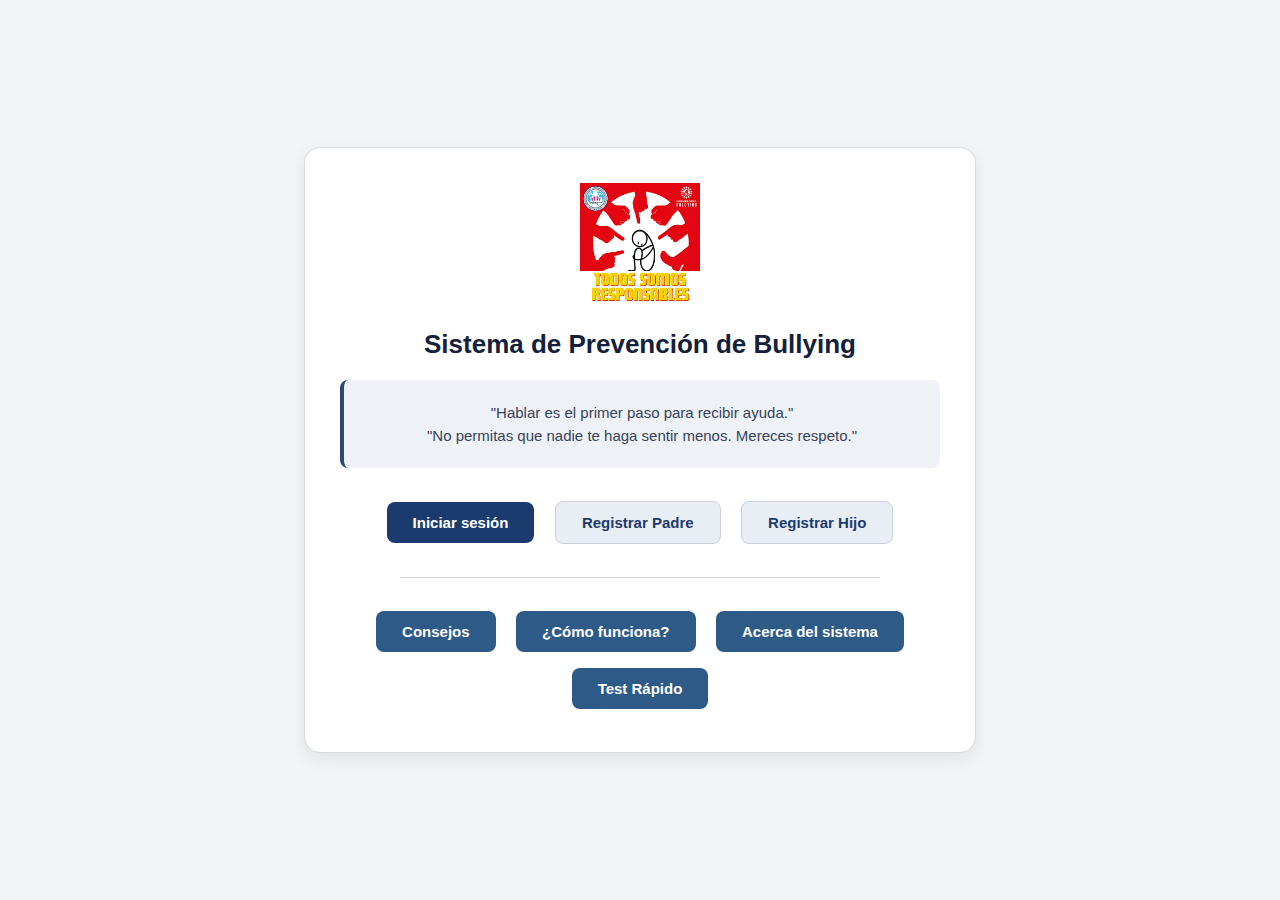
<file: index.html>
<!DOCTYPE html>
<html lang="es">
<head>
<meta charset="UTF-8">
<title>Inicio</title>
<link rel="stylesheet" href="styles/styles.css">
<link rel="stylesheet" href="styles/chat.css">
<script src="scripts/auth.js"></script>
<script src="scripts/navigation.js"></script>
</head>
<body>

<div class="container">




    <div class="card animated-card">
        <div class="logo-container">
             <img src="img/logo.png" alt="Logo" class="logo-img">
        </div>
        <h2 class="title">Sistema de Prevención de Bullying</h2>

        <div class="motivational-box">
            <p>"Hablar es el primer paso para recibir ayuda."</p>
            <p>"No permitas que nadie te haga sentir menos. Mereces respeto."</p>
        </div>

        <div class="button-group">
            <button class="btn primary" onclick="goTo('login.html')">Iniciar sesión</button>
            <button class="btn secondary" onclick="goTo('registerPadre.html')">Registrar Padre</button>
            <button class="btn secondary" onclick="goTo('registerHijo.html')">Registrar Hijo</button>
        </div>

        <hr class="divider">

        <div class="button-group">
            <button class="btn info" onclick="openModal('consejosModal')">Consejos</button>
            <button class="btn info" onclick="openModal('funcionamientoModal')">¿Cómo funciona?</button>
            <button class="btn info" onclick="openModal('acercaModal')">Acerca del sistema</button>

            <!-- NUEVO: TEST -->
            <button class="btn info" onclick="openModal('testModal')">Test Rápido</button>
        </div>
    </div>
</div>

<div id="consejosModal" class="modal">
  <div class="modal-content">
      <span class="close" onclick="closeModal('consejosModal')">&times;</span>
      <h2>Consejos importantes</h2>
      <ul>
        <li><b>Si eres estudiante:</b> No guardes silencio. Habla con alguien de confianza.</li>
        <li><b>Si eres padre:</b> Escucha sin juzgar y mantén la calma.</li>
        <li><b>Si eres docente:</b> Observa cambios de humor o aislamiento.</li>
        <li><b>Si eres víctima:</b> No es tu culpa. Busca ayuda.</li>
        <li><b>Si eres testigo:</b> Reportar no es ser “sapo”, es salvar a alguien.</li>
      </ul>
  </div>
</div>


<div id="funcionamientoModal" class="modal">
  <div class="modal-content">
      <span class="close" onclick="closeModal('funcionamientoModal')">&times;</span>
      <h2>¿Cómo funciona el sistema?</h2>
      <p>
        Nuestra plataforma facilita la comunicación y seguimiento de posibles casos de bullying.
      </p>
      <ul>
        <li><b>Padres:</b> supervisan reportes y conversaciones.</li>
        <li><b>Estudiantes:</b> reportan incidentes.</li>
        <li><b>Soporte:</b> atiende casos y da orientación.</li>
        <li><b>Administrador:</b> gestiona usuarios y estadísticas.</li>
      </ul>
  </div>
</div>



<div id="acercaModal" class="modal">
  <div class="modal-content">
      <span class="close" onclick="closeModal('acercaModal')">&times;</span>
      <h2>Acerca del Sistema</h2>
      <p>
        Este sistema fue creado para prevenir el bullying mediante comunicación constante, 
        detección temprana y apoyo directo a estudiantes.
      </p>

      <h3>Tipos de bullying</h3>
      <ul>
        <li>Físico</li>
        <li>Verbal</li>
        <li>Psicológico</li>
        <li>Exclusión social</li>
        <li>Cibernético</li>
      </ul>
  </div>
</div>



<div id="testModal" class="modal">
  <div class="modal-content">
      <span class="close" onclick="closeModal('testModal')">&times;</span>

      <h2>Test Rápido: ¿Hay señales de bullying?</h2>
      <p>Marca las situaciones que has notado:</p>

      <form id="bullyingTest">
          <label><input type="checkbox" name="t"> Cambios repentinos en el estado de ánimo.</label><br>
          <label><input type="checkbox" name="t"> Evita ir a clases o participar.</label><br>
          <label><input type="checkbox" name="t"> Pérdida o daño de objetos personales.</label><br>
          <label><input type="checkbox" name="t"> Aislamiento o poca convivencia.</label><br>
          <label><input type="checkbox" name="t"> Mensajes ofensivos en redes.</label><br>
          <label><input type="checkbox" name="t"> Nervios o miedo al revisar el celular.</label><br><br>

          <button type="button" class="btn primary" onclick="evaluarTest()">Evaluar</button>
      </form>

      <p id="resultadoTest" style="margin-top:10px; font-weight:bold;"></p>

  </div>
</div>


<script>
function openModal(id) {
  document.getElementById(id).style.display = "flex";
}

function closeModal(id) {
  document.getElementById(id).style.display = "none";
}

function evaluarTest() {
    let count = document.querySelectorAll('input[name="t"]:checked').length;
    let result = document.getElementById('resultadoTest');

    if (count === 0) result.innerHTML = "No hay señales claras.";
    else if (count <= 2) result.innerHTML = "Señales leves. Mantén observación.";
    else if (count <= 4) result.innerHTML = "Posibles señales de bullying. Habla con la persona.";
    else result.innerHTML = "ALTO RIESGO. Busca ayuda inmediata.";
}
</script>

</body>
</html>
</file>
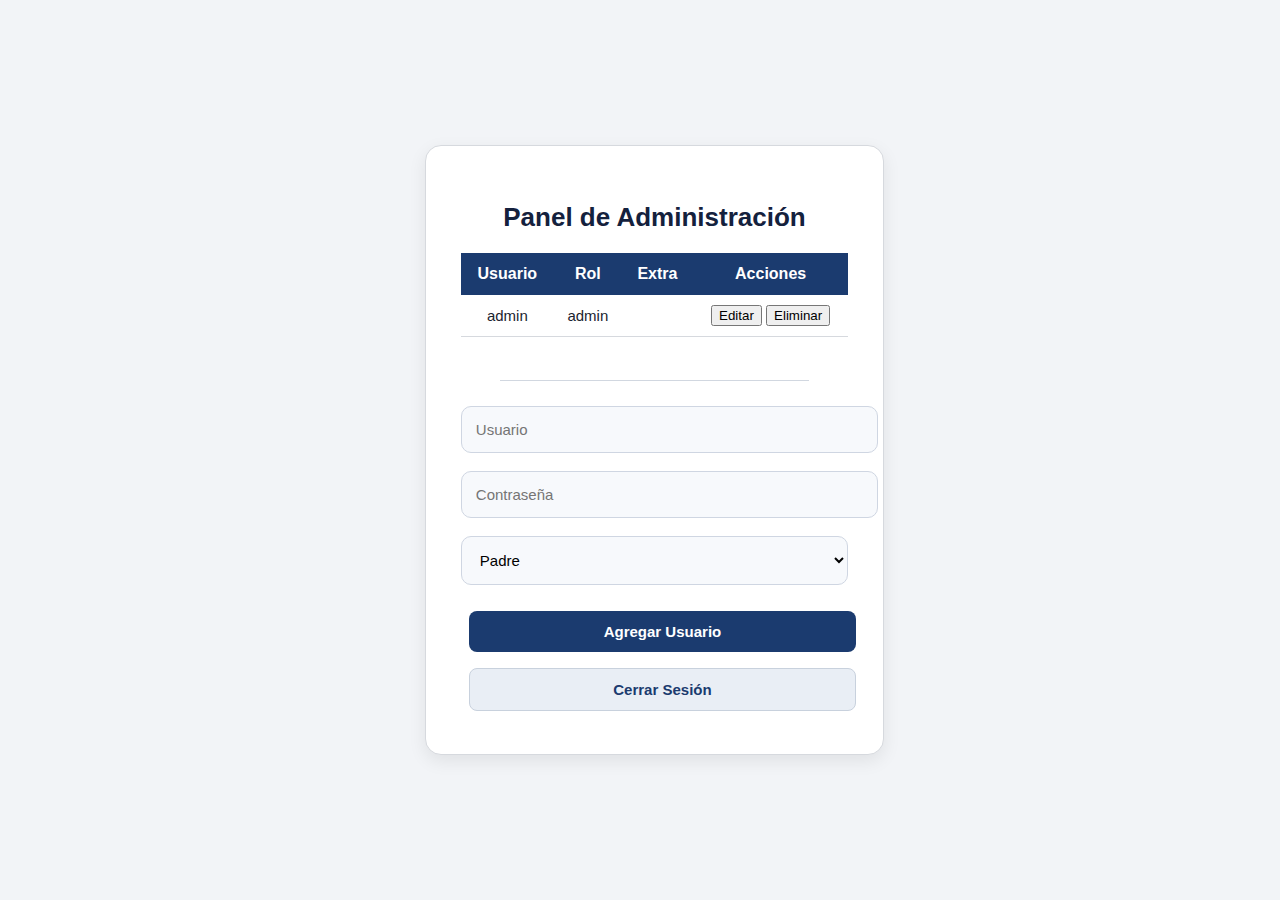
<file: admin.html>
<!DOCTYPE html>
<html lang="es">
<head>
<meta charset="UTF-8">
<title>Administrador</title>
<link rel="stylesheet" href="styles/styles.css">

<script src="scripts/database.js"></script>
<script src="scripts/auth.js"></script>
<script src="scripts/navigation.js"></script>
<script src="scripts/admin.js"></script>
</head>
<body>

<div class="main-wrapper">
    <div class="card">

        <h2 class="title">Panel de Administración</h2>

        <table>
            <thead>
                <tr>
                    <th>Usuario</th>
                    <th>Rol</th>
                    <th>Extra</th>
                    <th>Acciones</th>
                </tr>
            </thead>
            <tbody id="tablaUsuarios"></tbody>
        </table>

        <br>
        <hr class="divider">

        <!-- Inputs estilizados -->
        <div class="input-group">
            <input id="admUser" class="input-field" placeholder="Usuario">
        </div>

        <div class="input-group">
            <input id="admPass" class="input-field" placeholder="Contraseña">
        </div>

        <div class="input-group">
            <select id="admRol" class="input-field">
                <option value="padre">Padre</option>
                <option value="soporte">Soporte</option>
                <option value="admin">Administrador</option>
                <option value="hijo">Hijo</option>
            </select>
        </div>

        <!-- Botones bonitos -->
        <button class="btn primary full" onclick="adminAgregarUsuario()">Agregar Usuario</button>
        <button class="btn secondary full" onclick="logout()">Cerrar Sesión</button>

    </div>
</div>

<script>
    window.onload = cargarUsuarios;
</script>

</body>
</html>
</file>
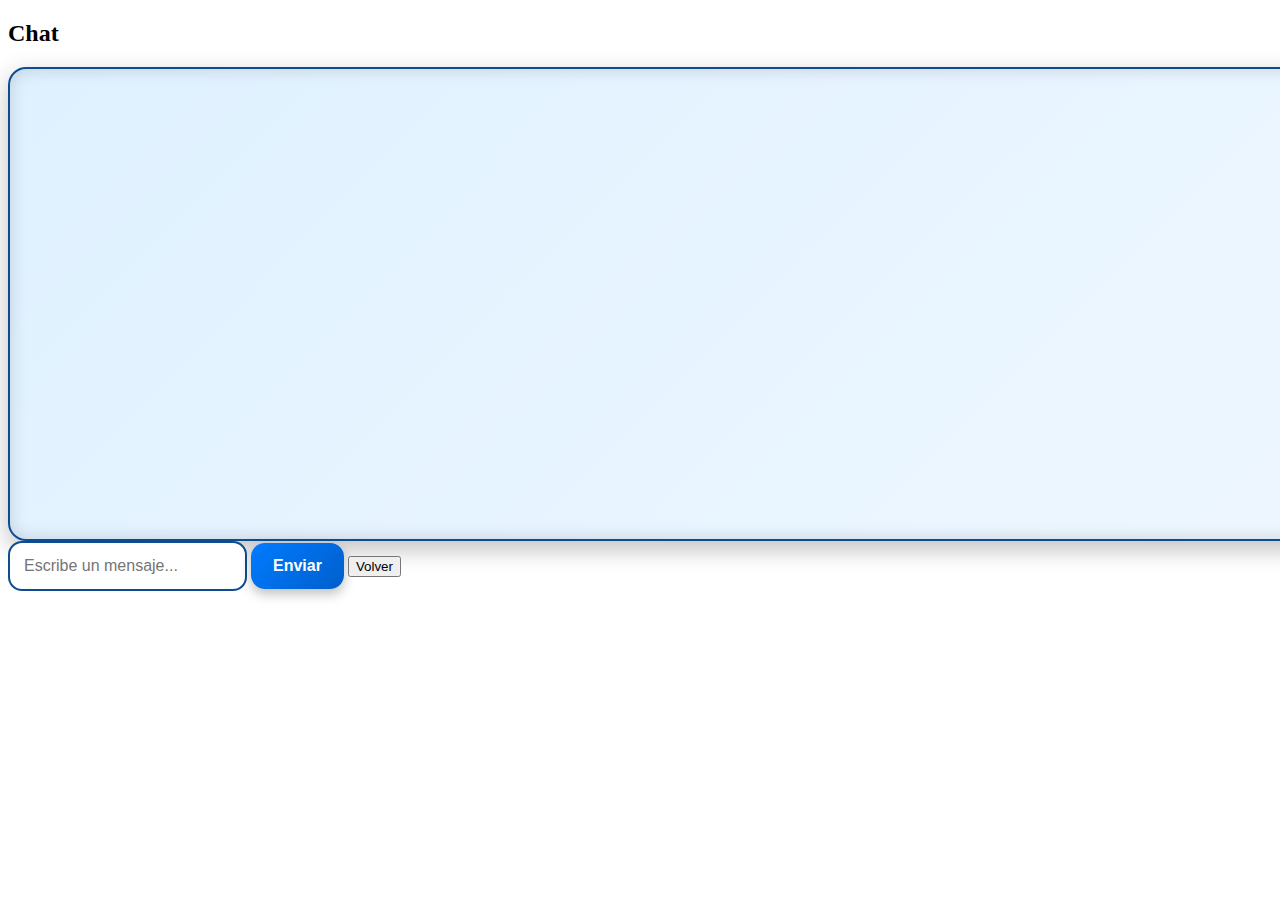
<file: chat.html>
<!DOCTYPE html>
<html lang="es">
<head>
<meta charset="UTF-8">
<title>Chat</title>
<link rel="stylesheet" href="styles/chat.css">
<script src="scripts/database.js"></script>
<script src="scripts/navigation.js"></script>
<script src="scripts/chat.js"></script>
</head>
<body>
<div class="card">
<h2>Chat</h2>
<div id="chatBox"></div>
<input type="text" id="msgInput" placeholder="Escribe un mensaje...">
<button id="sendBtn" onclick="sendMsg()">Enviar</button>
<button onclick="goBackPanel()">Volver</button>
</div>
<script>mostrarChat();</script>
</body>
</html>
</file>
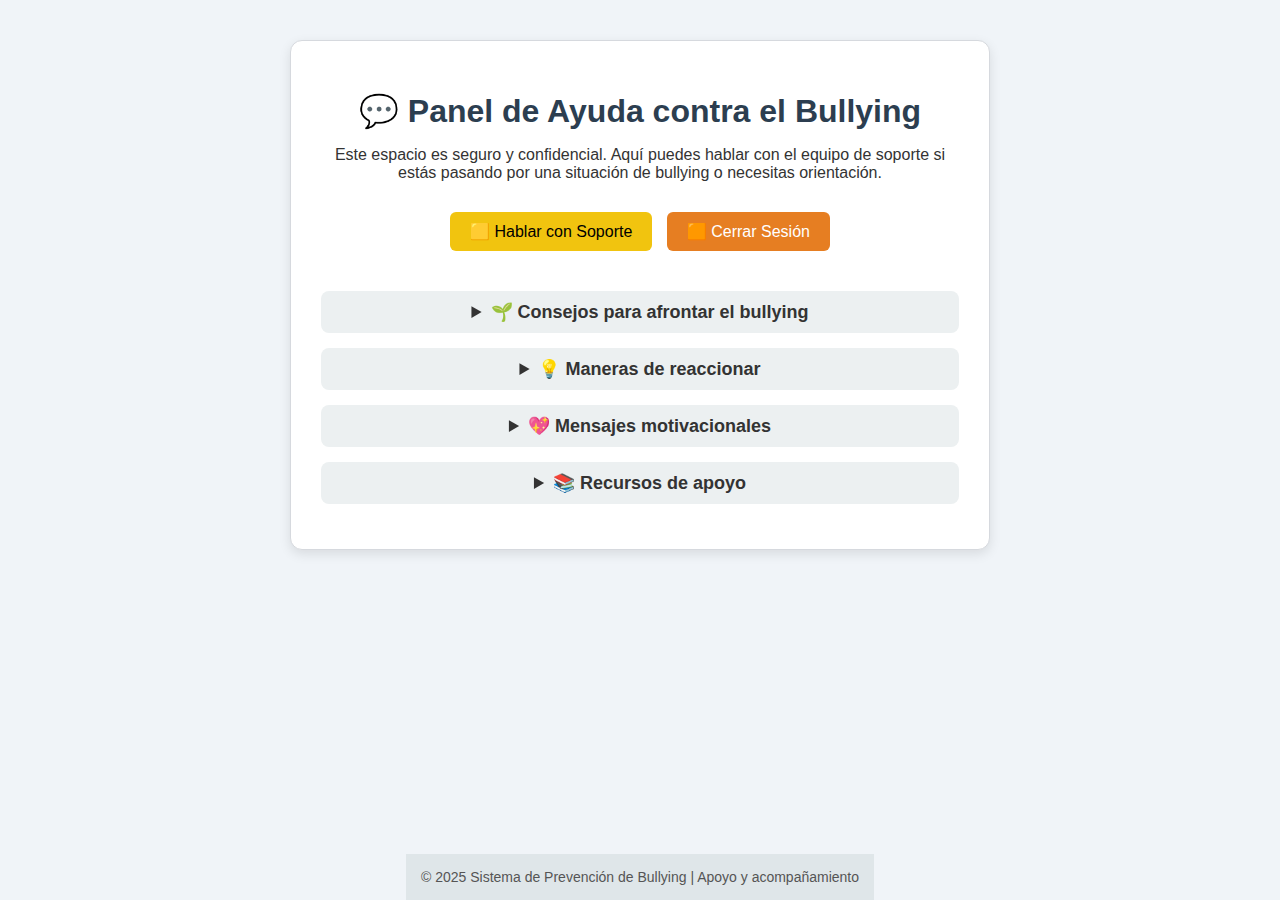
<file: hijo.html>
<!DOCTYPE html>
<html lang="es">
<head>
  <meta charset="UTF-8">
  <title>Panel Hijo - Prevención de Bullying</title>
  <link rel="stylesheet" href="styles/styles.css">
  <script src="scripts/navigation.js"></script>
  <script src="scripts/auth.js"></script>
  <script>
    function hablarSoporte(){
      const user = JSON.parse(localStorage.getItem('currentUser'));
      if(!user || user.rol !== 'hijo') goTo('index.html');
      localStorage.setItem('currentChat', user.id);
      goTo('chat.html');
    }
  </script>
  <style>
    * {
      box-sizing: border-box;
    }
    body {
      margin: 0;
      font-family: 'Segoe UI', sans-serif;
      background: #f0f4f8;
      color: #333;
      display: flex;
      flex-direction: column;
      min-height: 100vh;
    }
    .container {
      flex: 1;
      display: flex;
      justify-content: center;
      align-items: flex-start;
      padding: 40px 20px;
    }
    .card {
      background: #fff;
      border-radius: 12px;
      box-shadow: 0 4px 12px rgba(0,0,0,0.1);
      max-width: 700px;
      width: 100%;
      padding: 30px;
    }
    h1 {
      text-align: center;
      color: #2c3e50;
      margin-bottom: 10px;
    }
    p {
      text-align: center;
      font-size: 16px;
      margin-bottom: 20px;
    }
    .buttons {
      text-align: center;
      margin-bottom: 30px;
    }
    button {
      padding: 10px 20px;
      margin: 10px 5px;
      border: none;
      border-radius: 6px;
      font-size: 16px;
      cursor: pointer;
      transition: background 0.3s ease;
    }
    .btn-soporte {
      background-color: #f1c40f;
      color: #000;
    }
    .btn-soporte:hover {
      background-color: #f39c12;
    }
    .btn-logout {
      background-color: #e67e22;
      color: #fff;
    }
    .btn-logout:hover {
      background-color: #d35400;
    }
    details {
      background: #ecf0f1;
      border-radius: 8px;
      margin-bottom: 15px;
      padding: 10px 15px;
    }
    summary {
      font-weight: bold;
      font-size: 18px;
      cursor: pointer;
      outline: none;
    }
    ul, ol {
      margin-left: 20px;
      margin-top: 10px;
    }
    blockquote {
      font-style: italic;
      margin: 10px 0;
      padding-left: 15px;
      border-left: 3px solid #3498db;
    }
    footer {
      text-align: center;
      padding: 15px;
      background: #dfe6e9;
      font-size: 14px;
      color: #555;
    }
  </style>
</head>
<body>
  <div class="container">
    <div class="card">
      <h1>💬 Panel de Ayuda contra el Bullying</h1>
      <p>Este espacio es seguro y confidencial. Aquí puedes hablar con el equipo de soporte si estás pasando por una situación de bullying o necesitas orientación.</p>

      <div class="buttons">
        <button class="btn-soporte" onclick="hablarSoporte()">🟨 Hablar con Soporte</button>
        <button class="btn-logout" onclick="logout()">🟧 Cerrar Sesión</button>
      </div>

      <details>
        <summary>🌱 Consejos para afrontar el bullying</summary>
        <ul>
          <li>No respondas con violencia, mantén la calma.</li>
          <li>Habla con alguien de confianza: padres, maestros o amigos.</li>
          <li>Guarda pruebas (mensajes, capturas) si el bullying es digital.</li>
          <li>Recuerda que no es tu culpa, el problema está en el agresor.</li>
          <li>Busca actividades que te hagan sentir bien y fortalezcan tu autoestima.</li>
        </ul>
      </details>

      <details>
        <summary>💡 Maneras de reaccionar</summary>
        <ol>
          <li>Alejarte del lugar o persona que te incomoda.</li>
          <li>Decir con firmeza: “No me hables así” o “No me gusta lo que haces”.</li>
          <li>Buscar apoyo inmediato en un adulto cercano.</li>
          <li>Usar este panel para conversar con soporte y recibir ayuda.</li>
        </ol>
      </details>

      <details>
        <summary>💖 Mensajes motivacionales</summary>
        <blockquote>“Eres más fuerte de lo que piensas.”</blockquote>
        <blockquote>“Tus emociones, aunque intensas, también son válidas.”</blockquote>
        <blockquote>“Tu voz importa, nunca tengas miedo de usarla.”</blockquote>
      </details>

      <details>
        <summary>📚 Recursos de apoyo</summary>
        <ul>
          <li><a href="https://www.unicef.org/es/end-violence" target="_blank">UNICEF: Fin al bullying</a></li>
          <li><a href="https://www.educaciontrespuntocero.com/recursos/acoso-escolar-o-bullying/" target="_blank">StopBullying.gov</a></li>
        </ul>
      </details>
    </div>
  </div>

  <footer>
    © 2025 Sistema de Prevención de Bullying | Apoyo y acompañamiento
  </footer>
</body>
</html>
</file>
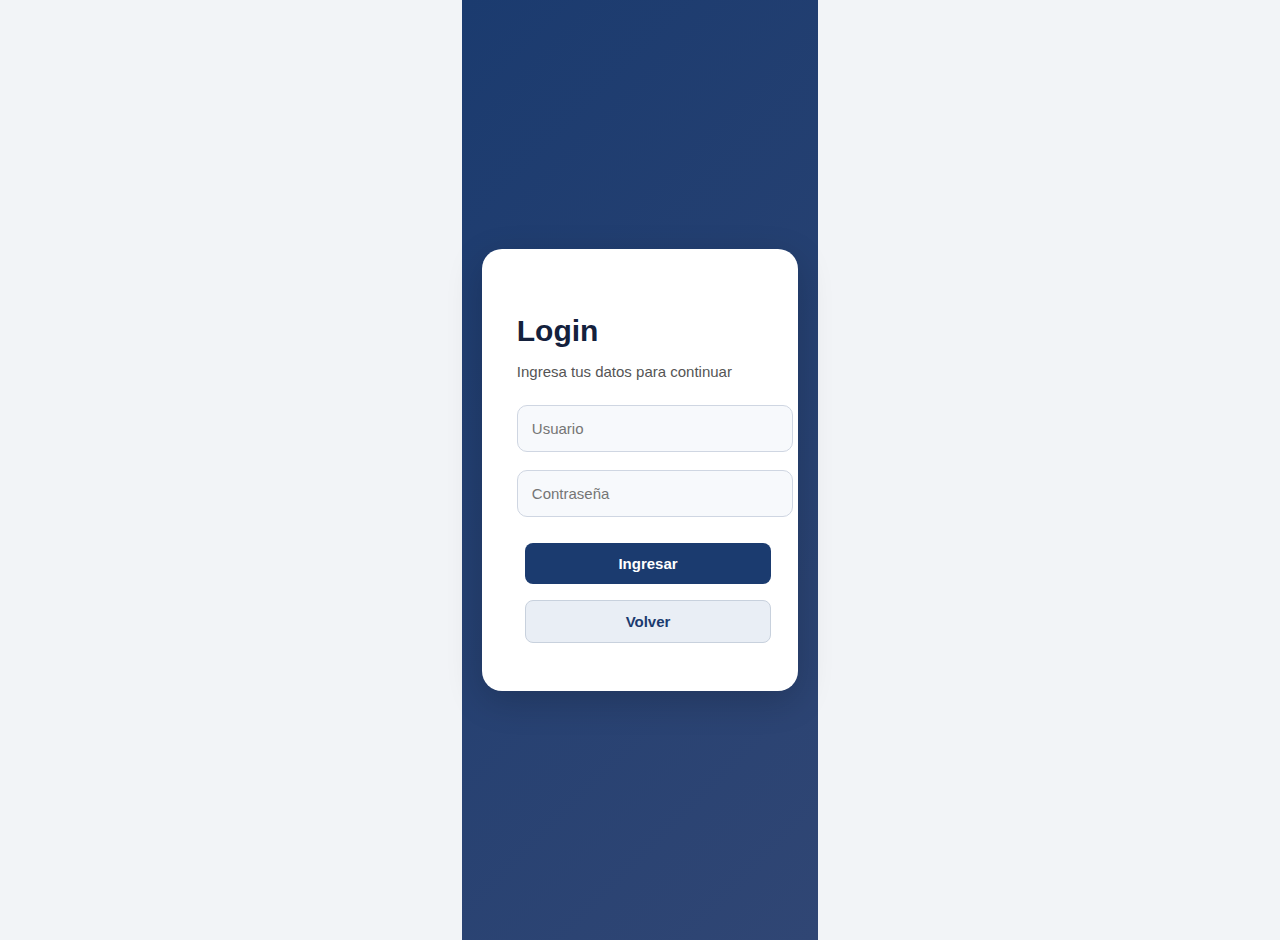
<file: login.html>
<!DOCTYPE html>
<html lang="es">
<head>
<meta charset="UTF-8">
<title>Login</title>
<link rel="stylesheet" href="styles/styles.css">

<script src="scripts/database.js"></script>
<script src="scripts/navigation.js"></script>
<script src="scripts/auth.js"></script>
</head>
<body>

<div class="login-wrapper">
    <div class="login-card">

        <h2 class="login-title">Login</h2>
        <p class="login-subtitle">Ingresa tus datos para continuar</p>

        <div class="input-group">
            <input type="text" id="user" class="input-field" placeholder="Usuario">
        </div>

        <div class="input-group">
            <input type="password" id="pass" class="input-field" placeholder="Contraseña">
        </div>

        <button class="btn primary full"
            onclick="login(
                document.getElementById('user').value,
                document.getElementById('pass').value
            )">
            Ingresar
        </button>

        <button class="btn secondary full" onclick="goTo('index.html')">
            Volver
        </button>

    </div>
</div>

</body>
</html>
</file>
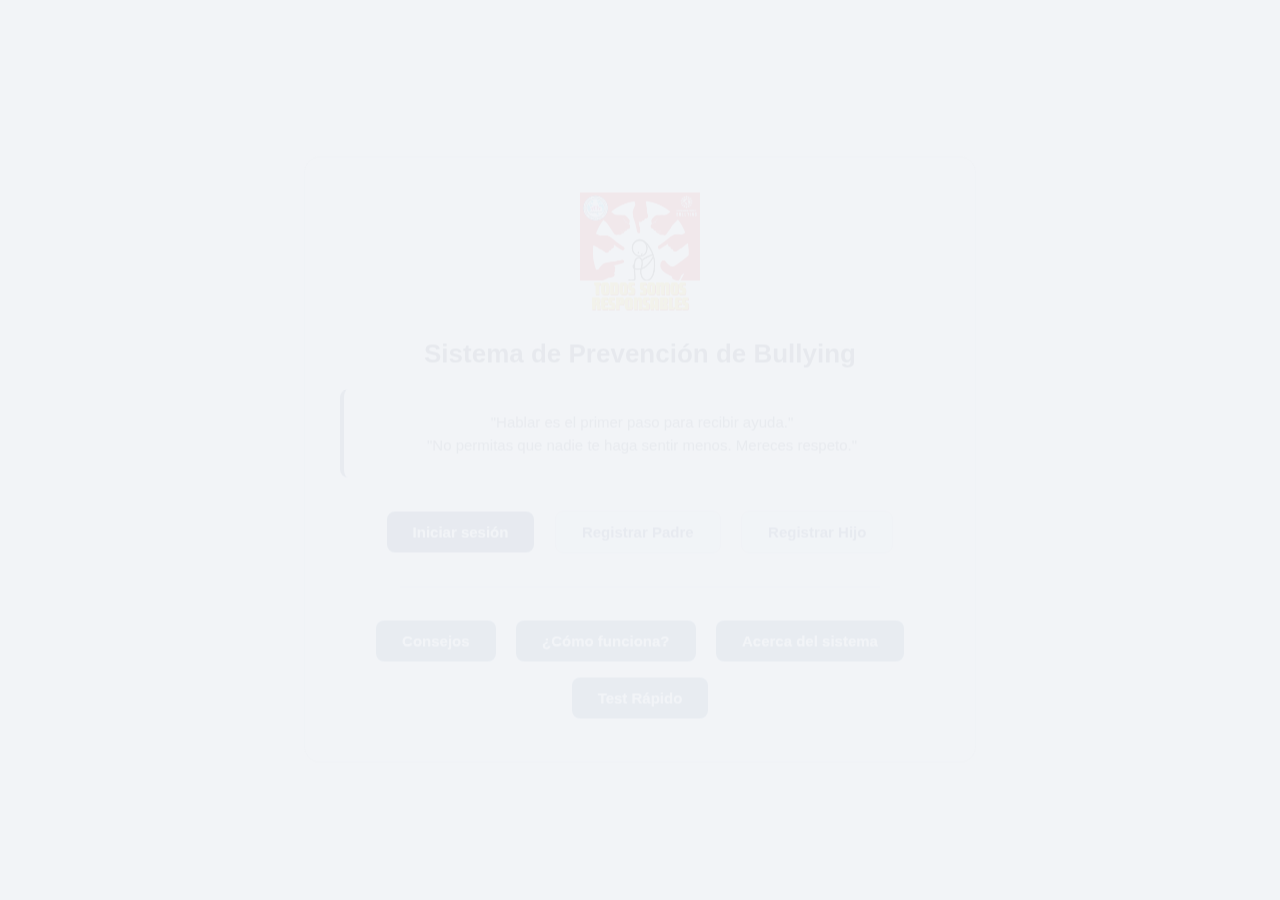
<file: padre.html>
<!DOCTYPE html>
<html lang="es">
<head>
<meta charset="UTF-8">
<title>Panel Padre</title>
<link rel="stylesheet" href="styles/styles.css">
<script src="scripts/database.js"></script>
<script src="scripts/navigation.js"></script>
<script src="scripts/auth.js"></script>
<style>
  /* Estilos mínimos para visualizar mejor las secciones nuevas */
  .grid {
    display: grid; grid-template-columns: 1fr 1fr; gap: 16px;
  }
  .section { background: #f8f9fa; border: 1px solid #e1e4e8; border-radius: 8px; padding: 12px; }
  .hijo-card { border: 1px solid #ddd; border-radius: 8px; padding: 10px; margin-bottom: 10px; }
  .pill { display: inline-block; padding: 4px 8px; border-radius: 999px; background: #eef; margin-right: 6px; font-size: 12px; }
  .badge { background: #ffe8e8; color: #a33; border: 1px solid #f5c2c2; padding: 2px 6px; border-radius: 6px; font-size: 12px; }
  details > summary { cursor: pointer; font-weight: 600; }
  .list { list-style: none; padding-left: 0; }
  .list li { margin-bottom: 8px; }
  .muted { color: #666; font-size: 13px; }
</style>
<script>
function cargarHijos(){
  const user = JSON.parse(localStorage.getItem('currentUser'));
  const cont = document.getElementById('hijos');
  const alertasGlobal = document.getElementById('alertas-globales');
  const resumenGlobal = document.getElementById('resumen-global');

  if(!user || user.rol!=='padre') { goTo('index.html'); return; }
  const db = loadDB();
  cont.innerHTML='';

  let totalAlertas = 0;
  let totalInteracciones = 0;
  let riesgos = 0;

  user.hijos.forEach(id=>{
    const hijo = db.usuarios.find(u=>u.id===id);
    if(hijo){
      const card = document.createElement('div');
      card.className = "hijo-card";

      const nombre = document.createElement('h3');
      nombre.textContent = hijo.nombre;

      const estado = document.createElement('p');
      const estadoTxt = hijo.estado || "Sin datos";
      estado.innerHTML = "Estado emocional: <span class='pill'>" + estadoTxt + "</span>";

      const alertas = hijo.alertas || [];
      totalAlertas += alertas.length;
      const alertasP = document.createElement('p');
      alertasP.innerHTML = "Alertas recientes: " + alertas.length + (alertas.length ? " <span class='badge'>Revisar</span>" : "");

      // Última actividad (si existe)
      const ultima = document.createElement('p');
      const ts = hijo.ultimaActividad || null;
      ultima.innerHTML = "Última actividad: " + (ts ? new Date(ts).toLocaleString() : "No disponible");

      // Interacciones (ejemplo simple)
      const inter = hijo.interacciones || { positivas: 0, negativas: 0 };
      totalInteracciones += (inter.positivas + inter.negativas);
      if (inter.negativas > 0) riesgos++;

      const interP = document.createElement('p');
      interP.textContent = "Interacciones: +" + inter.positivas + " / -" + inter.negativas;

      // Vista rápida de las alertas (máx 3)
      const listaAlertas = document.createElement('ul');
      listaAlertas.className = 'list muted';
      alertas.slice(0,3).forEach(a=>{
        const li = document.createElement('li');
        li.textContent = "• " + a.mensaje;
        listaAlertas.appendChild(li);
      });

      // Botón para entrar al chat
      const btnChat = document.createElement('button');
      btnChat.textContent = "Abrir chat";
      btnChat.onclick = ()=>{ localStorage.setItem('currentChat', id); goTo('chat.html'); };

      card.appendChild(nombre);
      card.appendChild(estado);
      card.appendChild(interP);
      card.appendChild(alertasP);
      if(alertas.length) card.appendChild(listaAlertas);
      card.appendChild(ultima);
      card.appendChild(btnChat);
      cont.appendChild(card);
    }
  });

  // Resumen global simple
  resumenGlobal.textContent = "Resumen: " + totalAlertas + " alertas en total, " + totalInteracciones + " interacciones registradas, " + riesgos + " hijos con señales de riesgo.";

  // Alertas globales (ejemplo: si hay más de 3 alertas totales)
  alertasGlobal.innerHTML = (totalAlertas > 3)
    ? "Atención: Se han detectado varias alertas. Revisa los chats y conversa con tus hijos."
    : "Sin alertas importantes por ahora.";
}

window.onload = cargarHijos;
</script>
</head>
<body>
<div class="card">
  <h2>Panel Padre</h2>

  <!-- Resumen y alertas globales -->
  <div class="section">
    <h3>Resumen general</h3>
    <p id="resumen-global" class="muted">Cargando...</p>
    <p id="alertas-globales" class="muted">Cargando...</p>
  </div>

  <!-- Hijos -->
  <div class="section">
    <h3>Hijos</h3>
    <div id="hijos"></div>
  </div>

  <!-- Recursos integrados en la misma página -->
  <div class="grid">
    <div class="section">
      <h3>Artículos sobre prevención de bullying</h3>
      <details>
        <summary>Cómo hablar del bullying en casa</summary>
        <p class="muted">Guía paso a paso para iniciar conversaciones seguras, escuchar activamente y establecer acuerdos de respeto.</p>
        <ul class="list">
          <li><strong>Escucha activa:</strong> Deja que tu hijo se exprese sin interrumpir.</li>
          <li><strong>Valida emociones:</strong> Reconoce lo que siente sin minimizar.</li>
          <li><strong>Plan de acción:</strong> Definan juntos cómo responder y a quién acudir.</li>
        </ul>
      </details>
      <details>
        <summary>Señales tempranas de riesgo</summary>
        <ul class="list">
          <li><strong>Cambios de ánimo:</strong> Irritabilidad, retraimiento.</li>
          <li><strong>Evitar la escuela:</strong> Excusas frecuentes para no asistir.</li>
          <li><strong>Disminución del rendimiento:</strong> Bajón repentino en tareas y notas.</li>
        </ul>
      </details>
    </div>

    <div class="section">
      <h3>Videos educativos (resumen textual)</h3>
      <details>
        <summary>Qué es el bullying y cómo identificarlo</summary>
        <p class="muted">Explicación clara de tipos de bullying (verbal, social, físico, cibernético) y ejemplos cotidianos.</p>
        <ul class="list">
          <li><strong>Verbal:</strong> Apodos, burlas, amenazas.</li>
          <li><strong>Social:</strong> Exclusión, rumores.</li>
          <li><strong>Físico:</strong> Empujones, golpes.</li>
          <li><strong>Online:</strong> Hostigamiento en redes, mensajes agresivos.</li>
        </ul>
      </details>
      <details>
        <summary>Estrategias de respuesta para padres</summary>
        <ul class="list">
          <li><strong>Documenta:</strong> Guarda evidencias de incidentes.</li>
          <li><strong>Coordina:</strong> Comunica a la escuela y acuerda pasos.</li>
          <li><strong>Acompaña:</strong> Refuerza habilidades sociales y la red de apoyo.</li>
        </ul>
      </details>
    </div>

    <div class="section">
      <h3>Guía para padres (contenido integrado)</h3>
      <p class="muted">Un resumen práctico para actuar de forma consistente y protectora:</p>
      <ul class="list">
        <li><strong>Normas claras:</strong> En casa, define límites y consecuencias coherentes.</li>
        <li><strong>Rutinas de revisión:</strong> Conversa semanalmente sobre el entorno escolar y online.</li>
        <li><strong>Fortalece autoestima:</strong> Refuerza logros y habilidades, no solo resultados.</li>
        <li><strong>Red de apoyo:</strong> Fomenta amistades saludables y actividades grupales.</li>
      </ul>
      <details>
        <summary>Plan de conversación sugerido</summary>
        <ul class="list">
          <li><strong>Apertura:</strong> “¿Cómo te sentiste esta semana en el cole?”</li>
          <li><strong>Exploración:</strong> “¿Hubo algo que te incomodó o te hizo sentir mal?”</li>
          <li><strong>Cierre:</strong> “Si pasa algo, estoy contigo y lo resolvemos juntos.”</li>
        </ul>
      </details>
    </div>

    <div class="section">
      <h3>Consejos rápidos</h3>
      <ul class="list">
        <li><strong>Modela respeto:</strong> Los niños aprenden por observación.</li>
        <li><strong>Refuerza lo positivo:</strong> Señala y celebra conductas de empatía.</li>
        <li><strong>Tiempo de calidad:</strong> Momentos sin pantallas para conversar.</li>
        <li><strong>Límites digitales:</strong> Acuerdos claros sobre redes y chats.</li>
      </ul>
    </div>
  </div>

  <!-- Pie del panel -->
  <div class="section">
    <button onclick="logout()">Cerrar sesión</button>
  </div>
</div>
</body>
</html>
</file>
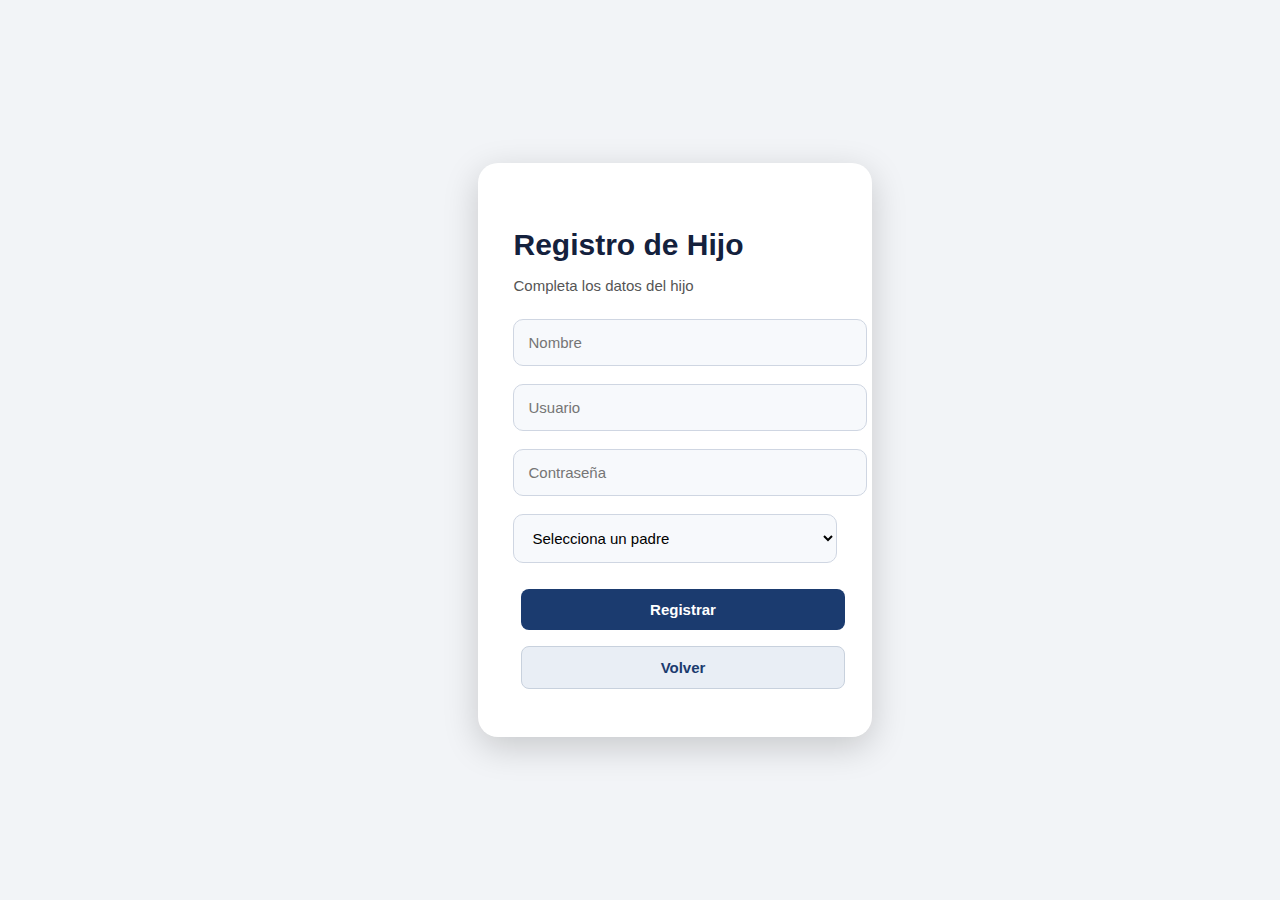
<file: registerHijo.html>
<!DOCTYPE html>
<html lang="es">
<head>
<meta charset="UTF-8">
<title>Registro Hijo</title>

<link rel="stylesheet" href="styles/styles.css">
<script src="scripts/database.js"></script>
<script src="scripts/navigation.js"></script>

<script>
function registerHijo() {
    const nombre = document.getElementById('nombre').value.trim();
    const usuario = document.getElementById('usuario').value.trim();
    const pass = document.getElementById('pass').value.trim();
    const idPadre = document.getElementById('padre').value;

    if (!nombre || !usuario || !pass || !idPadre) {
        alert('Completa todos los campos');
        return;
    }

    let db = loadDB();

    const hijo = {
        id: Date.now(),
        rol: 'hijo',
        nombre: nombre,
        usuario: usuario,
        pass: pass,
        padre: parseInt(idPadre)
    };

    db.usuarios.push(hijo);

    const padre = db.usuarios.find(u => u.id == idPadre);
    if (padre) {
        if (!Array.isArray(padre.hijos)) padre.hijos = [];
        padre.hijos.push(hijo.id);
    }

    saveDB(db);

    alert('Hijo registrado correctamente');
    goTo('login.html');
}

function cargarPadres() {
    const select = document.getElementById('padre');
    const db = loadDB();

    select.innerHTML = `<option value="">Selecciona un padre</option>`;

    db.usuarios
      .filter(u => u.rol === 'padre')
      .forEach(p => {
          const option = document.createElement('option');
          option.value = p.id;
          option.textContent = p.nombre;
          select.appendChild(option);
      });
}

window.addEventListener('DOMContentLoaded', cargarPadres);
</script>
</head>
<body>

<div class="main-wrapper">
  <div class="login-card">
    <h2 class="login-title">Registro de Hijo</h2>
    <p class="login-subtitle">Completa los datos del hijo</p>

    <div class="input-group">
      <input type="text" id="nombre" class="input-field" placeholder="Nombre">
    </div>

    <div class="input-group">
      <input type="text" id="usuario" class="input-field" placeholder="Usuario">
    </div>

    <div class="input-group">
      <input type="password" id="pass" class="input-field" placeholder="Contraseña">
    </div>

    <div class="input-group">
      <select id="padre" class="input-field">
        <option value="">Cargando padres...</option>
      </select>
    </div>

    <button class="btn primary full" onclick="registerHijo()">Registrar</button>
    <button class="btn secondary full" onclick="goTo('index.html')">Volver</button>
  </div>
</div>

</body>
</html>
</file>
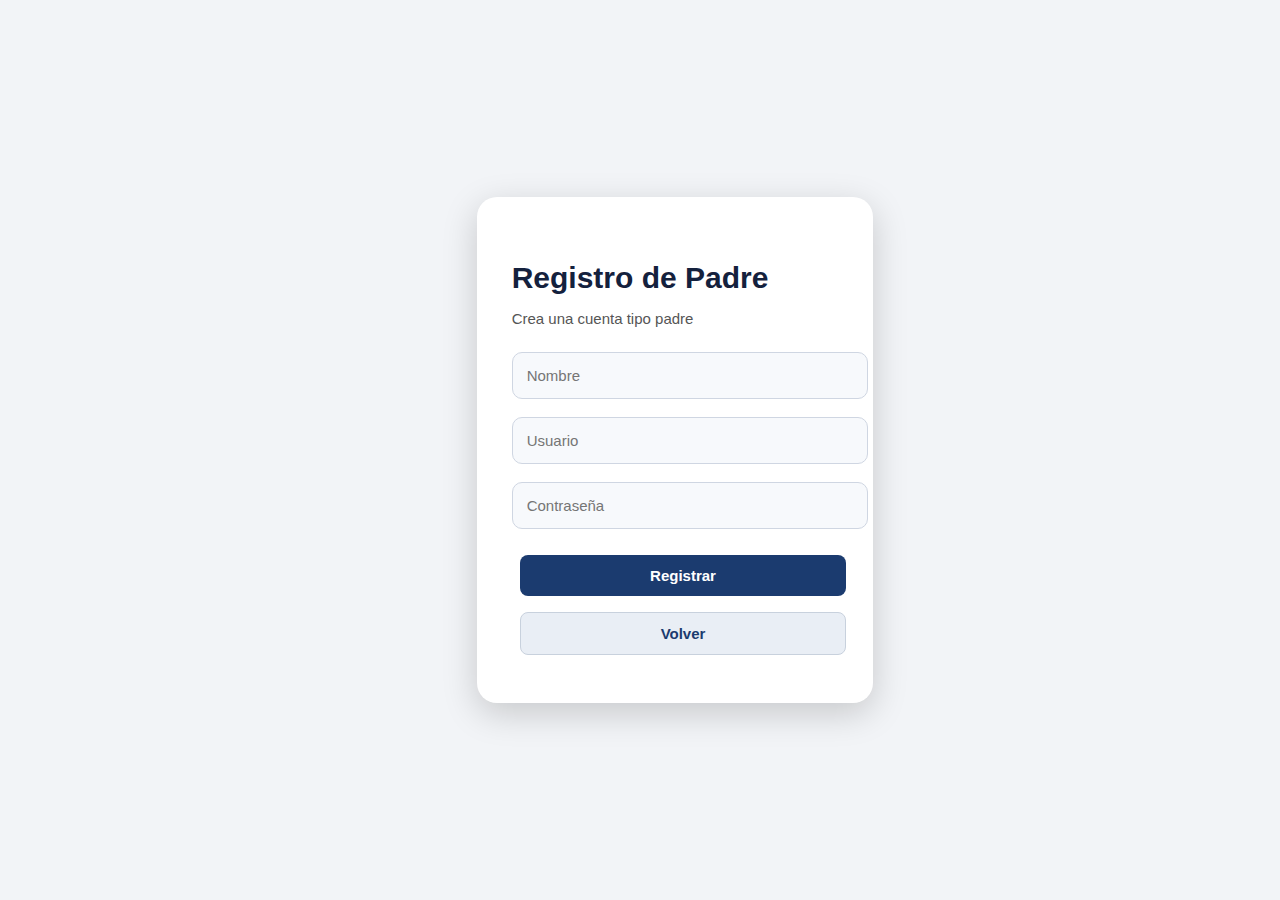
<file: registerPadre.html>
<!DOCTYPE html>
<html lang="es">
<head>
<meta charset="UTF-8">
<title>Registro Padre</title>

<link rel="stylesheet" href="styles/styles.css">
<script src="scripts/database.js"></script>
<script src="scripts/navigation.js"></script>

<script>
function registerPadre() {
    const nombre = document.getElementById('nombre').value.trim();
    const usuario = document.getElementById('usuario').value.trim();
    const pass = document.getElementById('pass').value.trim();

    if (!nombre || !usuario || !pass) {
        alert('Completa todos los campos');
        return;
    }

    let db = loadDB();

    db.usuarios.push({
        id: Date.now(),
        rol: 'padre',
        nombre: nombre,
        usuario: usuario,
        pass: pass,
        hijos: []
    });

    saveDB(db);

    alert('Padre registrado correctamente');
    goTo('login.html');
}
</script>
</head>
<body>

<div class="main-wrapper">
  <div class="login-card">
    <h2 class="login-title">Registro de Padre</h2>
    <p class="login-subtitle">Crea una cuenta tipo padre</p>

    <div class="input-group">
      <input type="text" id="nombre" class="input-field" placeholder="Nombre">
    </div>

    <div class="input-group">
      <input type="text" id="usuario" class="input-field" placeholder="Usuario">
    </div>

    <div class="input-group">
      <input type="password" id="pass" class="input-field" placeholder="Contraseña">
    </div>

    <button class="btn primary full" onclick="registerPadre()">Registrar</button>
    <button class="btn secondary full" onclick="goTo('index.html')">Volver</button>
  </div>
</div>

</body>
</html>
</file>
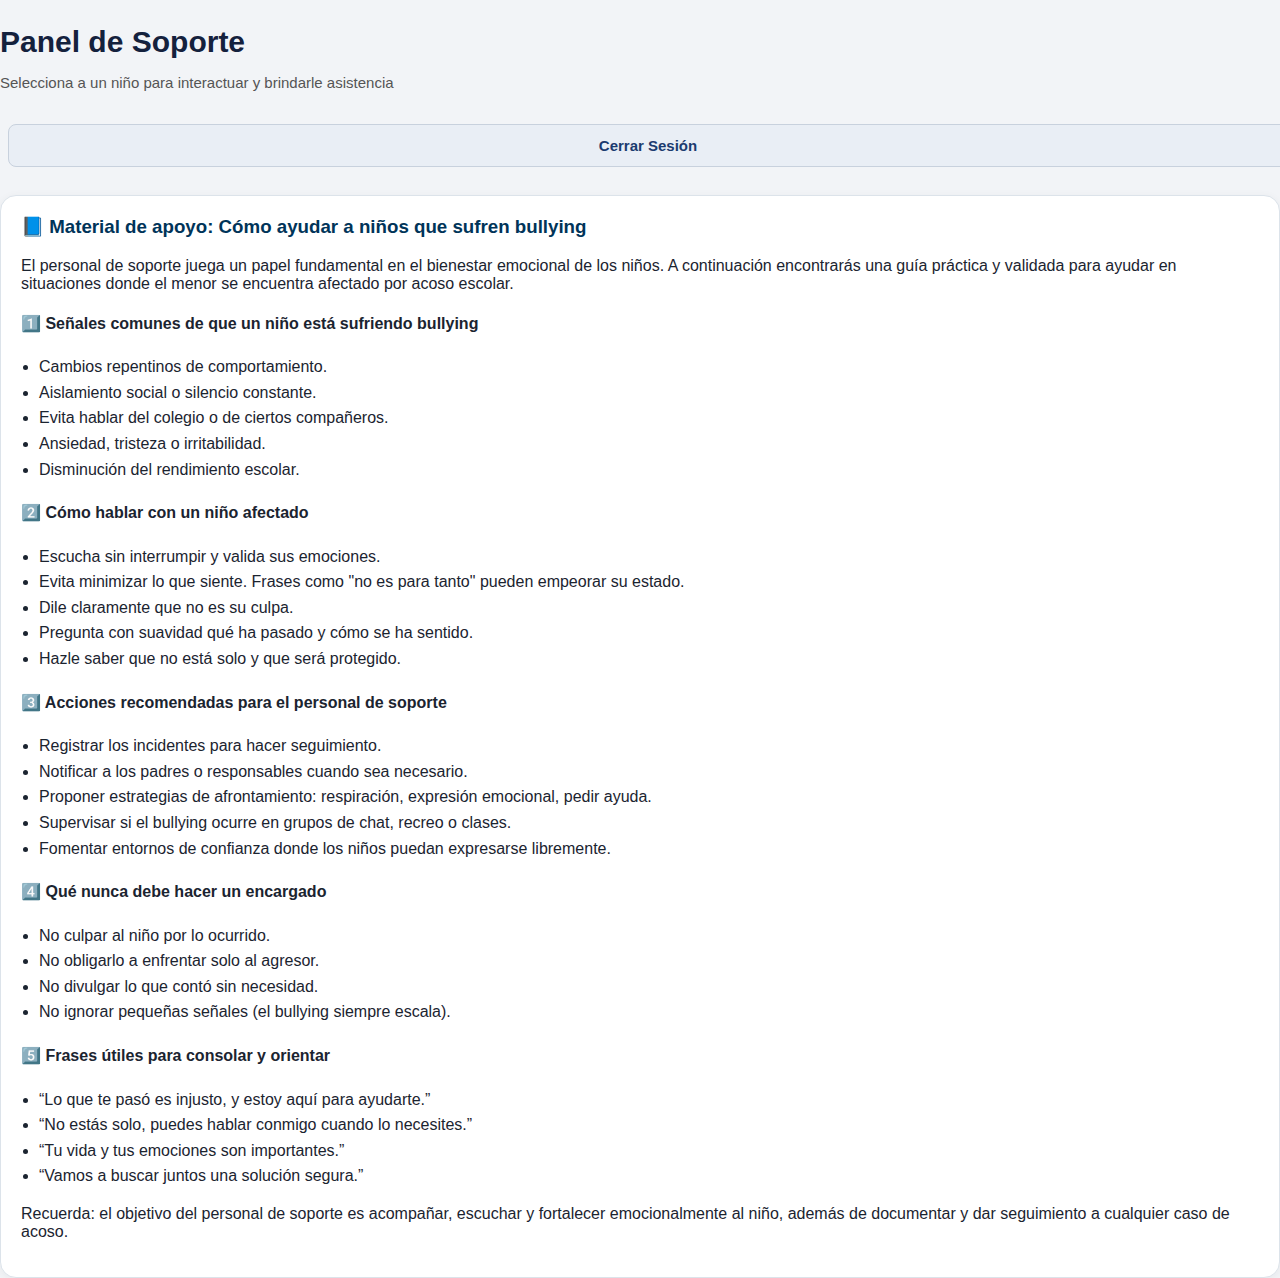
<file: soporte.html>
<!DOCTYPE html>
<html lang="es">
<head>
<meta charset="UTF-8">
<title>Panel Soporte</title>

<link rel="stylesheet" href="styles/styles.css">
<script src="scripts/database.js"></script>
<script src="scripts/navigation.js"></script>
<script src="scripts/auth.js"></script>

<script>
function cargarHijos() {
    const db = loadDB();
    const cont = document.getElementById('hijosSoporte');
    cont.innerHTML = '';

    db.usuarios
      .filter(u => u.rol === 'hijo')
      .forEach(hijo => {
          const div = document.createElement('div');
          div.className = "support-child-card";

          const name = document.createElement('span');
          name.textContent = hijo.nombre;

          const btn = document.createElement('button');
          btn.className = "btn primary";
          btn.textContent = "Abrir chat";
          btn.onclick = () => {
              localStorage.setItem('currentChat', hijo.id);
              goTo('chat.html');
          };

          div.appendChild(name);
          div.appendChild(btn);
          cont.appendChild(div);
      });
}

window.onload = cargarHijos;
</script>

<style>
/* Tarjetas de hijos para soporte */
.support-child-card {
    display: flex;
    justify-content: space-between;
    align-items: center;
    padding: 12px;
    background: #ffffff;
    border: 1px solid #dce3ea;
    border-radius: 12px;
    margin-bottom: 12px;
    box-shadow: 0 2px 6px rgba(0,0,0,0.05);
    font-size: 15px;
}

/* Bloque informativo */
.support-info {
    background: #fff;
    padding: 20px;
    border-radius: 16px;
    margin-top: 20px;
    border: 1px solid #dce3ea;
    box-shadow: 0 2px 10px rgba(0,0,0,0.05);
}

.support-info h3 {
    margin-top: 0;
    color: #003459;
}

.support-info ul {
    padding-left: 18px;
    line-height: 1.6;
}
</style>

</head>
<body>

<div class="main-wrapper">

  <div class="dashboard-card">

    <h2 class="login-title">Panel de Soporte</h2>
    <p class="login-subtitle">Selecciona a un niño para interactuar y brindarle asistencia</p>

    <div id="hijosSoporte"></div>

    <button class="btn secondary full" onclick="logout()">Cerrar Sesión</button>

    <!-- MATERIAL DE APOYO PARA PERSONAL DE SOPORTE -->
    <div class="support-info">
      <h3>📘 Material de apoyo: Cómo ayudar a niños que sufren bullying</h3>

      <p>
        El personal de soporte juega un papel fundamental en el bienestar emocional de los niños.
        A continuación encontrarás una guía práctica y validada para ayudar en situaciones donde el menor
        se encuentra afectado por acoso escolar.
      </p>

      <h4>1️⃣ Señales comunes de que un niño está sufriendo bullying</h4>
      <ul>
        <li>Cambios repentinos de comportamiento.</li>
        <li>Aislamiento social o silencio constante.</li>
        <li>Evita hablar del colegio o de ciertos compañeros.</li>
        <li>Ansiedad, tristeza o irritabilidad.</li>
        <li>Disminución del rendimiento escolar.</li>
      </ul>

      <h4>2️⃣ Cómo hablar con un niño afectado</h4>
      <ul>
        <li>Escucha sin interrumpir y valida sus emociones.</li>
        <li>Evita minimizar lo que siente. Frases como "no es para tanto" pueden empeorar su estado.</li>
        <li>Dile claramente que no es su culpa.</li>
        <li>Pregunta con suavidad qué ha pasado y cómo se ha sentido.</li>
        <li>Hazle saber que no está solo y que será protegido.</li>
      </ul>

      <h4>3️⃣ Acciones recomendadas para el personal de soporte</h4>
      <ul>
        <li>Registrar los incidentes para hacer seguimiento.</li>
        <li>Notificar a los padres o responsables cuando sea necesario.</li>
        <li>Proponer estrategias de afrontamiento: respiración, expresión emocional, pedir ayuda.</li>
        <li>Supervisar si el bullying ocurre en grupos de chat, recreo o clases.</li>
        <li>Fomentar entornos de confianza donde los niños puedan expresarse libremente.</li>
      </ul>

      <h4>4️⃣ Qué nunca debe hacer un encargado</h4>
      <ul>
        <li>No culpar al niño por lo ocurrido.</li>
        <li>No obligarlo a enfrentar solo al agresor.</li>
        <li>No divulgar lo que contó sin necesidad.</li>
        <li>No ignorar pequeñas señales (el bullying siempre escala).</li>
      </ul>

      <h4>5️⃣ Frases útiles para consolar y orientar</h4>
      <ul>
        <li>“Lo que te pasó es injusto, y estoy aquí para ayudarte.”</li>
        <li>“No estás solo, puedes hablar conmigo cuando lo necesites.”</li>
        <li>“Tu vida y tus emociones son importantes.”</li>
        <li>“Vamos a buscar juntos una solución segura.”</li>
      </ul>

      <p>
        Recuerda: el objetivo del personal de soporte es acompañar, escuchar y fortalecer emocionalmente al niño,
        además de documentar y dar seguimiento a cualquier caso de acoso.
      </p>
    </div>

  </div>
</div>

</body>
</html>
</file>
<file: styles/styles.css>
/* ===========================
   ESTILO GENERAL
=========================== */
body {
    font-family: "Inter", "Segoe UI", Tahoma, sans-serif;
    margin: 0;
    padding: 0;
    background: #f2f4f7;
    color: #1b2430;
    min-height: 100vh;
    display: flex;
    justify-content: center;
    align-items: center;
}

/* Contenedor */
.container {
    width: 100%;
    display: flex;
    justify-content: center;
    padding: 25px;
}

/* ===========================
   TARJETA PRINCIPAL (General)
=========================== */
.card {
    width: 90%;
    max-width: 600px;
    padding: 35px;
    background: #ffffff;
    border-radius: 16px;
    border: 1px solid #d6d9de;
    box-shadow: 0 6px 18px rgba(0,0,0,0.08);
    text-align: center;
    animation: fadeIn 0.5s ease;
}

@keyframes fadeIn {
    from { opacity: 0; transform: translateY(10px); }
    to   { opacity: 1; transform: translateY(0); }
}

/* ===========================
          TÍTULOS
=========================== */
.title {
    font-size: 26px;
    font-weight: 700;
    color: #14213d;
    margin-bottom: 20px;
}

/* ===========================
   FRASES MOTIVACIONALES
=========================== */
.motivational-box {
    background: #eef1f6;
    border-left: 4px solid #304674;
    padding: 18px;
    border-radius: 8px;
    margin-bottom: 25px;
}

.motivational-box p {
    margin: 6px 0;
    font-size: 15px;
    color: #36435a;
    font-weight: 500;
}

/* ===========================
        BOTONES (General)
=========================== */
.button-group {
    margin-top: 10px;
}

.btn {
    padding: 12px 26px;
    border-radius: 8px;
    font-weight: 600;
    cursor: pointer;
    border: none;
    margin: 8px;
    font-size: 15px;
    transition: 0.25s;
}

/* Botón principal */
.btn.primary {
    background: #1b3b6f;
    color: #ffffff;
}
.btn.primary:hover {
    background: #142e54;
}

/* Secundario */
.btn.secondary {
    background: #e9eef5;
    color: #1b3b6f;
    border: 1px solid #c8d1dd;
}
.btn.secondary:hover {
    background: #dbe3ee;
}

/* Información */
.btn.info {
    background: #2e5a88;
    color: #fff;
}
.btn.info:hover {
    background: #23476b;
}

/* Full width button */
.btn.full {
    width: 100%;
}

/* Línea separadora */
.divider {
    margin: 25px auto;
    width: 80%;
    border: none;
    border-top: 1px solid #d1d7e0;
}

/* ===========================
          MODALES
=========================== */
.modal {
    display: none;
    position: fixed;
    left: 0; top: 0;
    width: 100%; height: 100%;
    background: rgba(0,0,0,0.45);
    backdrop-filter: blur(3px);
    justify-content: center;
    align-items: center;
    z-index: 999;
}

.modal-content {
    background: #ffffff;
    padding: 25px;
    width: 85%;
    max-width: 540px;
    border-radius: 12px;
    border: 1px solid #d6d9de;
    box-shadow: 0 8px 22px rgba(0,0,0,0.15);
    animation: modalPop 0.25s ease;
}

@keyframes modalPop {
    from { opacity: 0; transform: scale(0.95); }
    to   { opacity: 1; transform: scale(1); }
}

.close {
    float: right;
    font-size: 24px;
    font-weight: 600;
    cursor: pointer;
    color: #555;
}
.close:hover {
    color: #000;
}

.modal-content ul {
    padding-left: 20px;
    margin-top: 10px;
}

.modal-content li {
    margin-bottom: 10px;
    font-size: 15px;
    color: #2a3647;
}

.hidden {
    display: none;
}

/* ===========================
          TABLAS
=========================== */
table {
    width: 100%;
    border-collapse: collapse;
    margin-top: 18px;
}

th {
    background: #1b3b6f;
    color: #fff;
    padding: 12px;
    font-weight: 600;
}

td {
    padding: 10px;
    border-bottom: 1px solid #d6d9de;
    font-size: 15px;
}

tr:hover td {
    background: #f2f5f9;
}

/* ===========================
      RESPONSIVE GENERAL
=========================== */
@media (max-width: 480px) {
    .btn {
        width: 100%;
    }
    .card {
        padding: 25px;
    }
}

/* ===========================
   ESTILO EXTRA PARA LOGIN
=========================== */
.login-wrapper {
    display: flex;
    justify-content: center;
    align-items: center;
    min-height: 100vh;
    padding: 20px;
    background: linear-gradient(135deg, #1b3b6f, #304674);
}

/* Tarjeta del login */
.login-card {
    width: 100%;
    max-width: 420px;
    background: #ffffff;
    padding: 40px 35px;
    border-radius: 20px;
    box-shadow: 0 10px 35px rgba(0,0,0,0.18);
    animation: fadeIn 0.6s ease;
}

/* Títulos del login */
.login-title {
    font-size: 30px;
    color: #14213d;
    font-weight: 800;
    margin-bottom: 10px;
}

.login-subtitle {
    font-size: 15px;
    color: #555;
    margin-bottom: 25px;
}

/* Inputs */
.input-group {
    margin-bottom: 18px;
}

.input-field {
    width: 100%;
    padding: 14px;
    font-size: 15px;
    border-radius: 10px;
    border: 1px solid #cfd6e2;
    background: #f7f9fc;
    transition: 0.25s ease;
    font-family: "Inter", sans-serif;
}

.input-field:focus {
    outline: none;
    border-color: #1b3b6f;
    background: #ffffff;
    box-shadow: 0 0 8px rgba(27, 59, 111, 0.25);
}

/* Logo opcional */
.logo-container {
    text-align: center;
    margin-bottom: 15px;
}

.logo-img {
    max-width: 120px;
    width: 100%;
    height: auto;
}
</file>
<file: styles/chat.css>
/* ===========================
   CONTENEDOR DEL CHAT
=========================== */
#chatBox {
    width: 100%;
    height: 430px;
    padding: 20px;
    overflow-y: auto;
    border-radius: 18px;

    background: linear-gradient(135deg, #dff1ff, #eef7ff);
    border: 2px solid #0e4c92;

    box-shadow:
        inset 0 0 18px rgba(0,0,0,0.15),
        0 8px 25px rgba(0,0,0,0.25);

    scroll-behavior: smooth;
    animation: fadeInChat 0.5s ease-out;
}

@keyframes fadeInChat {
    from { opacity: 0; transform: translateY(15px); }
    to   { opacity: 1; transform: translateY(0); }
}

/* Scroll personalizado */
#chatBox::-webkit-scrollbar {
    width: 8px;
}
#chatBox::-webkit-scrollbar-thumb {
    background: #0e4c92;
    border-radius: 10px;
}
#chatBox::-webkit-scrollbar-track {
    background: #bcd8ff;
}

/* ===========================
       BURBUJAS DE MENSAJE
=========================== */
.bubble {
    padding: 14px 18px;
    margin: 10px 0;
    border-radius: 20px;
    max-width: 70%;
    word-wrap: break-word;

    box-shadow: 0 3px 10px rgba(0,0,0,0.20);
    animation: popMsg 0.25s ease-out;
}

@keyframes popMsg {
    from { transform: scale(0.85); opacity: 0; }
    to   { transform: scale(1); opacity: 1; }
}

/* Mensaje del Usuario */
.user {
    background: linear-gradient(135deg, #4facfe, #00f2fe);
    color: #fff;
    float: right;
    clear: both;
    border-bottom-right-radius: 5px;
}

/* Mensaje del Soporte/Padre/Hijo */
.support {
    background: #ffffff;
    color: #000;
    float: left;
    clear: both;
    border-bottom-left-radius: 5px;
}

/* Efecto de brillo al llegar mensaje */
.user.new,
.support.new {
    animation: highlight 1s ease-out;
}

@keyframes highlight {
    0% { box-shadow: 0 0 15px rgba(0, 170, 255, 0.9); }
    100% { box-shadow: 0 3px 10px rgba(0,0,0,0.20); }
}

/* ===========================
          INPUT Y BOTÓN
=========================== */
.chat-input-container {
    margin-top: 12px;
    display: flex;
    gap: 10px;
}

#msgInput {
    flex: 1;
    padding: 14px;
    border-radius: 14px;
    border: 2px solid #0e4c92;
    outline: none;
    font-size: 16px;
    transition: 0.2s;
    background: #ffffff;
}

#msgInput:focus {
    box-shadow: 0 0 8px rgba(0,136,255,0.8);
}

/* Botón enviar */
#sendBtn {
    padding: 14px 22px;
    border-radius: 14px;
    background: linear-gradient(135deg, #007bff, #005fcc);
    color: white;
    font-weight: bold;
    border: none;
    cursor: pointer;
    font-size: 16px;
    transition: 0.3s ease;
    box-shadow: 0 5px 12px rgba(0,0,0,0.25);
}

#sendBtn:hover {
    background: linear-gradient(135deg, #005fcc, #004399);
}

#sendBtn:active {
    transform: scale(0.95);
}

/* ===========================
         RESPONSIVO
=========================== */
@media (max-width: 480px) {
    .bubble {
        max-width: 90%;
        font-size: 15px;
    }

    #sendBtn {
        padding: 14px 16px;
    }
}
</file>
